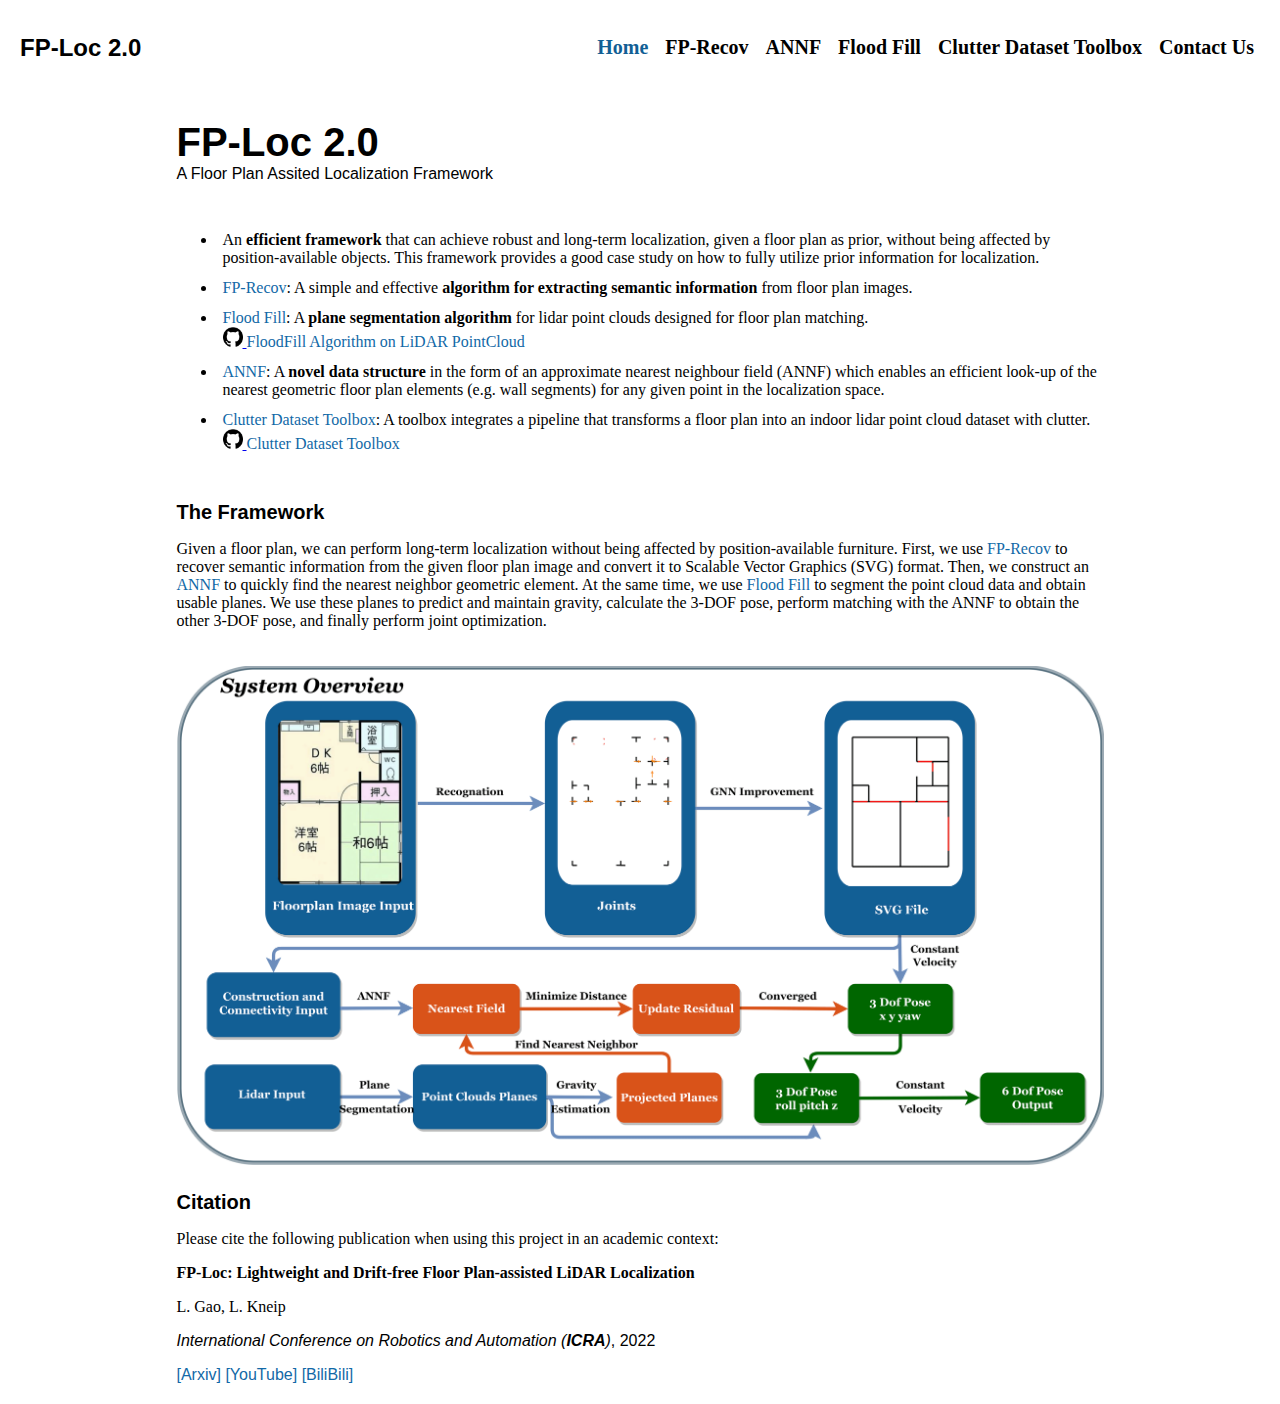
<file: index.html>
<!DOCTYPE html>
<html lang="en">
	<head>
		<meta charset="utf-8">

    <!-- 
      TODO

      Upload your Unemployable (or whatever photo you like) to the assets/images folder
      and change the name of the image below to match the uploaded one

      Change the title in the <title> tag to whatever you would like the title of your portfolio to be

      This should be the same across all pages.
     -->
    <!-- <link rel="icon" href="./assets/images/1311.png" /> -->
		<title>FP-Loc 2.0</title>
    <meta name="description" content="A Floor Plan Assisted Localization Framework">
    <meta name="viewport" content="width=device-width, initial-scale=1" />

		<link rel="stylesheet" href="./css/layout.css">
    <link rel="stylesheet" href="./css/typography.css">
    <link rel="stylesheet" href="./css/utilities.css">

		<script defer src="./js/script.js"></script>
	</head>
	<body>
    <!-- NAVBAR -->
    <div class="navbar">
      <a class="nav-title-link" href="./index.html">
        <!-- TODO - Change the "Portfolio Title" to whatever you want displayed in the top left -->
        <span class="nav-title">FP-Loc 2.0</Frame></span>
         <!-- TODO - Change the email after 'mailto:' to your email address for contact -->
        <ul id="nav">
          <li><a class="project" href="index.html">
            <span style = "font-size:20px; color:#125f95" class="button-text">Home</span>
          </a></li>
          <li><a class="project" href="FP_RECOV.html">
            <span style = "font-size:20px" class="button-text">FP-Recov</span>
          </a></li>
          <li><a class="project" href="annf.html">
            <span style = "font-size:20px" class="button-text">ANNF</span>
          </a></li>
          <li><a class="project" href="FloodFill.html">
            <span style = "font-size:20px" class="button-text">Flood Fill</span>
          </a></li>
          <li><a class="project" href="VDataset.html">
            <span style = "font-size:20px" class="button-text">Clutter Dataset Toolbox</span>
          </a></li>
          <li><a style = "font-size:20px" class="project" href="mailto:wsxerwin@gmail.com">
            <span style = "font-size:20px" class="button-text">Contact Us</span>
          </a></li>
        </ul>
      </a>
    </div>

    <!-- MAIN PAGE CONTENT -->
    <div id="main-content">

      <!-- PORTFOLIO HEADER -->
      <div id="portfolio-header">
        <div id="portfolio-header-text-container">
            <div class="header-text">
              <span class="main-title">FP-Loc 2.0</span>
              <div class="body-text">A Floor Plan Assited Localization Framework</Frame></div>
            </div>
            <!-- <a class="button" id="my-work-link">
              <span class="button-text">Check out my projects</span> 
              <image src="./assets/icons/arrow-right.svg" class="right-arrow-icon"/>
            </a> -->
        </div>
      </div>


      <!-- ABOUT SECTION -->
      <!-- 
        TODO

        - Change the subheader-text to whatever header you want
        - Add paragraphs using the <div class="body-text"></div> elements in the "about-section-content"
      -->
      <div id="about-section">
        <!-- <span class="subheader-text">My Background / About Me</span> -->
        <div class="about-section-content" style="font-family: Georgia">
          <ul>
            <li>An <strong>efficient framework</strong> that can achieve robust and long-term localization, given a floor plan as prior, without being affected by position-available objects. This framework provides a good case study on how to fully utilize prior information for localization.  </li>
            <li><a class= "link" href="./FP_RECOV.html">FP-Recov</a>: A simple and effective <strong>algorithm for  extracting semantic information</strong> from floor plan images.</li>
            <li><a class= "link" href="./FloodFill.html">Flood Fill</a>: A <strong> plane
               segmentation algorithm</strong> 
               for lidar point clouds designed for floor plan matching. <br>
               <a class="icon-link" target="_blank" href="https://github.com/ChunhBi/FloodFill_For_LiDAR">
                <image src="./assets/icons/25231.png" class="footer-icon"/>
              </a><a class= "link" href="https://github.com/ChunhBi/FloodFill_For_LiDAR">  FloodFill Algorithm on LiDAR PointCloud</a></li>
            <li><a class= "link" href="./annf.html">ANNF</a>: A <strong>novel data structure</strong> in the form of an
              approximate nearest neighbour field (ANNF) which
              enables an efficient look-up of the nearest geometric
              floor plan elements (e.g. wall segments) for any given
              point in the localization space.</li>
            <li><a class= "link" href="./VDataset.html">Clutter Dataset Toolbox</a>: A toolbox integrates a pipeline
               that transforms a floor plan into an indoor lidar point cloud dataset with clutter.<br>
               <a class="icon-link" target="_blank" href="https://github.com/Gregfujie/virtual_dataset">
                <image src="./assets/icons/25231.png" class="footer-icon"/>
              </a><a class= "link" href="https://github.com/Gregfujie/virtual_dataset">  Clutter Dataset Toolbox</a>
              </li>
          </ul>
        </div>
      </div> 

      <!-- PROJECTS / MY WORK SECTION -->
      <div id="my-work-section">
        <span class="subheader-text">The Framework</span>
        <div class="about-section-content" style="font-family: Georgia">
          <span>Given a floor plan, we can perform long-term localization without being affected by 
          position-available furniture. First, we use <a class= "link" href="./FP_RECOV.html">FP-Recov</a> to
           recover semantic information from the given floor plan image and 
           convert it to Scalable Vector Graphics (SVG) format. 
           Then, we construct an <a class= "link" href="./annf.html">ANNF</a>
            to quickly find the nearest neighbor geometric element.
             At the same time, we use <a class= "link" href="./FloodFill.html">Flood Fill</a>
              to segment the point cloud data and obtain usable planes. 
              We use these planes to predict and maintain gravity, 
              calculate the 3-DOF pose, perform matching with the ANNF 
              to obtain the other 3-DOF pose, and finally perform joint optimization.</span>
        </div>
      </div>

      <div id="portfolio-header">
        <div id="portfolio-header-image-container">
          <!-- 
            TODO

            - Change the img "src" attribute to point to the Unemployable image you uploaded (or whatever image).
            - Change the number to point to your Unemployable & replace the OpenSea link with your own
            - If you aren't using an Unemployable as your image, remove the entire "a" element
          -->
          <img src="./assets/images/frameworks.png" class="portfolio-header-image">
          <!-- <a class="no-underline" target="_blank" href="https://opensea.io/assets/0xe0be388ab81c47b0f098d2030a1c9ef190691a8a/1311">
            <span class="image-caption">Unemployables #1311</span>
          </a> -->
        </div>
      </div>
      <!-- PROJECTS / MY WORK SECTION -->
      <div id="my-work-section">
        <!-- TODO - Change the subheader-text to whatever you want the Projects section header to say -->
        <span class="subheader-text">Citation</span>
        <span style="font-family: Georgia">Please cite the following publication when using this project in an academic context:</span>
        <span style="font-family: Georgia"><strong>FP-Loc: Lightweight and Drift-free Floor Plan-assisted LiDAR Localization</strong></span>
        <span style="font-family: Georgia">L. Gao, L. Kneip</span>
        <div><i>International Conference on Robotics and Automation (<b>ICRA</b>)</i>, 2022</div>
        <span class="link"><a class= "link" href="https://arxiv.org/abs/2203.00292">[Arxiv]</a> 
          <a class= "link" href="https://www.youtube.com/watch?v=J5wq648IBi4&ab_channel=MobilePerceptionLab">[YouTube]</a>
           <a class= "link" href="https://www.bilibili.com/video/BV145411R7hg/?spm_id_from=333.999.0.0">[BiliBili]</a> 
        </span>
    </div>

    <!-- FOOTER -->
    <!-- <div id="footer"> -->
      <!-- 
        TODO - Change href to your Instagram account (can also delete entire "a" element if no Instagram) 

        This should be the same across all pages.
      -->
      <!-- <a class="icon-link" target="_blank" href="https://twitter.com/whitevans_eth">
        <image src="./assets/icons/instagram.svg" class="footer-icon"/>
      </a> -->
      <!-- 
        TODO - Change href to your Twitter account (can also delete entire "a" element if no Twitter) 
      
        This should be the same across all pages.
      -->
      <!-- <a class="icon-link" target="_blank" href="https://twitter.com/whitevans_eth">
        <image src="./assets/icons/twitter.svg" class="footer-icon"/>
      </a> -->
      <!-- 
        TODO - Change the email after "mailto" to your contact email 
      
        This should be the same across all pages.
      -->
      <!-- <a class="icon-link" href="mailto:whitevans.eth@gmail.com">
        <image src="./assets/icons/mail.svg" class="footer-icon"/>
      </a> -->
    <!-- </div> -->
<!--  -->
	</body>
</html>
</file>
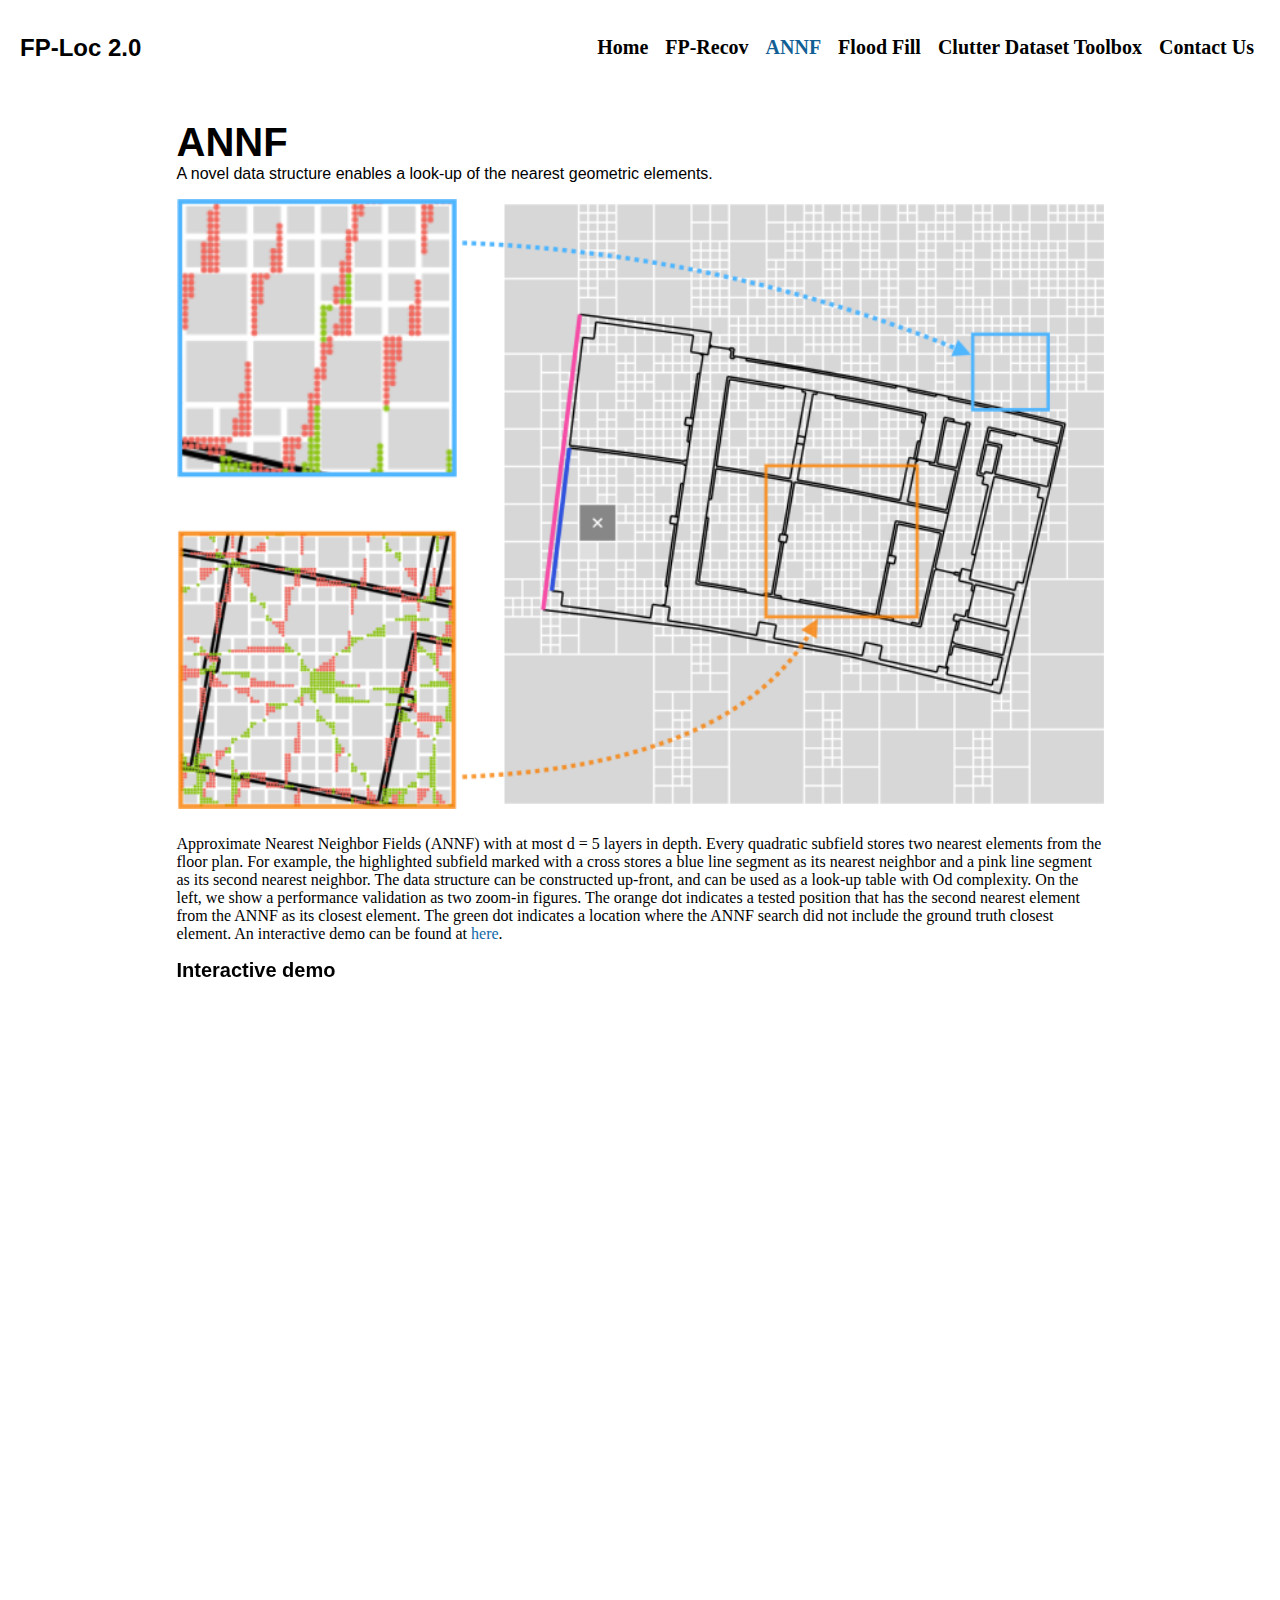
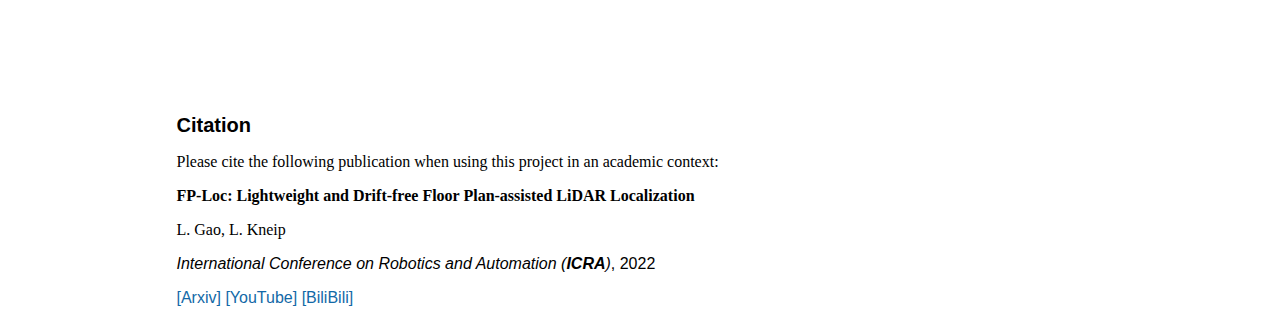
<file: annf.html>
<!DOCTYPE html>
<html lang="en">
	<head>
		<meta charset="utf-8">

    <!-- 
      TODO

      Upload your Unemployable (or whatever photo you like) to the assets/images folder
      and change the name of the image below to match the uploaded one

      Change the title in the <title> tag to whatever you would like the title of your portfolio to be

      This should be the same across all pages.
     -->
    <link rel="icon" href="./assets/images/1311.png" />
		<title>FP-Loc 2.0</title>
    <meta name="description" content="A Floor Plan Assited Localization Framework">
    <meta name="viewport" content="width=device-width, initial-scale=1" />

		<link rel="stylesheet" href="./css/layout.css">
    <link rel="stylesheet" href="./css/typography.css">
    <link rel="stylesheet" href="./css/utilities.css">

		<script defer src="./js/script.js"></script>
	</head>
	<body>
    <!-- NAVBAR -->
    <div class="navbar">
      <a class="nav-title-link" href="./index.html">
        <!-- TODO - Change the "Portfolio Title" to whatever you want displayed in the top left -->
        <span class="nav-title">FP-Loc 2.0</Frame></span>
         <!-- TODO - Change the email after 'mailto:' to your email address for contact -->
        <ul id="nav">
          <li><a class="project" href="index.html">
            <span style = "font-size:20px" class="button-text">Home</span>
          </a></li>
          <li><a class="project" href="FP_RECOV.html">
            <span style = "font-size:20px" class="button-text">FP-Recov</span>
          </a></li>
          <li><a class="project" href="annf.html">
            <span style = "font-size:20px; color:#125f95" class="button-text">ANNF</span>
          </a></li>
          <li><a class="project" href="FloodFill.html">
            <span style = "font-size:20px" class="button-text">Flood Fill</span>
          </a></li>
          <li><a class="project" href="VDataset.html">
            <span style = "font-size:20px" class="button-text">Clutter Dataset Toolbox</span>
          </a></li>
          <li><a style = "font-size:20px" class="project" href="mailto:wsxerwin@gmail.com">
            <span style = "font-size:20px" class="button-text">Contact Us</span>
          </a></li>
        </ul>
      </a>
    </div>

    <!-- MAIN PAGE CONTENT -->
    <div id="main-content">
      
      <!-- PORTFOLIO HEADER -->
      <div id="portfolio-header">
        <div id="portfolio-header-text-container">
            <div class="header-text">
              <span class="main-title">ANNF</span>
              <div class="body-text"> A novel data structure enables a look-up of the nearest geometric elements.</Frame></div>
            </div>
            <!-- <a class="button" id="my-work-link">
              <span class="button-text">Check out my projects</span> 
              <image src="./assets/icons/arrow-right.svg" class="right-arrow-icon"/>
            </a> -->
        </div>
      </div>
      <div id="portfolio-header">
        <div id="portfolio-header-image-container">
          <img src="./assets/images/ANNF.png" class="portfolio-header-image">
          <!-- <a class="no-underline" target="_blank" href="https://opensea.io/assets/0xe0be388ab81c47b0f098d2030a1c9ef190691a8a/1311">
            <span class="image-caption">Unemployables #1311</span>
          </a> -->
        </div>
      </div>

      <span id ="annf" style="font-family: Georgia">Approximate Nearest Neighbor Fields (ANNF) with at most d = 5 layers in depth. Every quadratic subfield stores
        two nearest elements from the floor plan. For example, the highlighted subfield marked with a cross stores a blue line segment as its nearest 
        neighbor and a pink line segment as its second nearest neighbor. The data structure can be constructed up-front, and can be used as a look-up table with Od complexity. 
        On the left, we show a performance validation as two zoom-in figures. The orange dot indicates a tested position that has the second nearest element 
        from the ANNF as its closest element. The green dot indicates a location where 
        the ANNF search did not include the ground truth closest element. An interactive demo can be found at <a class= "link" href="https://mpl-annf.github.io/">here</a>. 
     </span>
      <!-- ABOUT SECTION -->
      <!-- 
        TODO

        - Change the subheader-text to whatever header you want
        - Add paragraphs using the <div class="body-text"></div> elements in the "about-section-content"
      -->
      <span class="demo">Interactive demo</span>
      
      <iframe src="https://mpl-annf.github.io/" scrolling="no"   height="760"  frameborder="no" framespacing="0" allowfullscreen="true"> </iframe>

      <!-- <iframe src="http://www.baidu.com" vspace="-200" hspace="-800" scrolling="no" height="630" width="100%" frameborder="0"></iframe> -->
      <!-- PROJECTS / MY WORK SECTION -->
      <div id="my-work-section">
        <!-- TODO - Change the subheader-text to whatever you want the Projects section header to say -->
        <span class="subheader-text">Citation</span>
        <span style="font-family: Georgia">Please cite the following publication when using this project in an academic context:</span>
        <span style="font-family: Georgia"><strong>FP-Loc: Lightweight and Drift-free Floor Plan-assisted LiDAR Localization</strong></span>
        <span style="font-family: Georgia">L. Gao, L. Kneip</span>
        <div><i>International Conference on Robotics and Automation (<b>ICRA</b>)</i>, 2022</div>
        <span class="link"><a class= "link" href="https://arxiv.org/abs/2203.00292">[Arxiv]</a> 
          <a class= "link" href="https://www.youtube.com/watch?v=J5wq648IBi4&ab_channel=MobilePerceptionLab">[YouTube]</a>
           <a class= "link" href="https://www.bilibili.com/video/BV145411R7hg/?spm_id_from=333.999.0.0">[BiliBili]</a> 
        </span>
    </div>

    <!-- FOOTER -->
    <!-- <div id="footer"> -->
      <!-- 
        TODO - Change href to your Instagram account (can also delete entire "a" element if no Instagram) 

        This should be the same across all pages.
      -->
      <!-- <a class="icon-link" target="_blank" href="https://twitter.com/whitevans_eth">
        <image src="./assets/icons/instagram.svg" class="footer-icon"/>
      </a> -->
      <!-- 
        TODO - Change href to your Twitter account (can also delete entire "a" element if no Twitter) 
      
        This should be the same across all pages.
      -->
      <!-- <a class="icon-link" target="_blank" href="https://twitter.com/whitevans_eth">
        <image src="./assets/icons/twitter.svg" class="footer-icon"/>
      </a> -->
      <!-- 
        TODO - Change the email after "mailto" to your contact email 
      
        This should be the same across all pages.
      -->
      <!-- <a class="icon-link" href="mailto:whitevans.eth@gmail.com">
        <image src="./assets/icons/mail.svg" class="footer-icon"/>
      </a> -->
    <!-- </div> -->
<!--  -->
	</body>
</html>
</file>
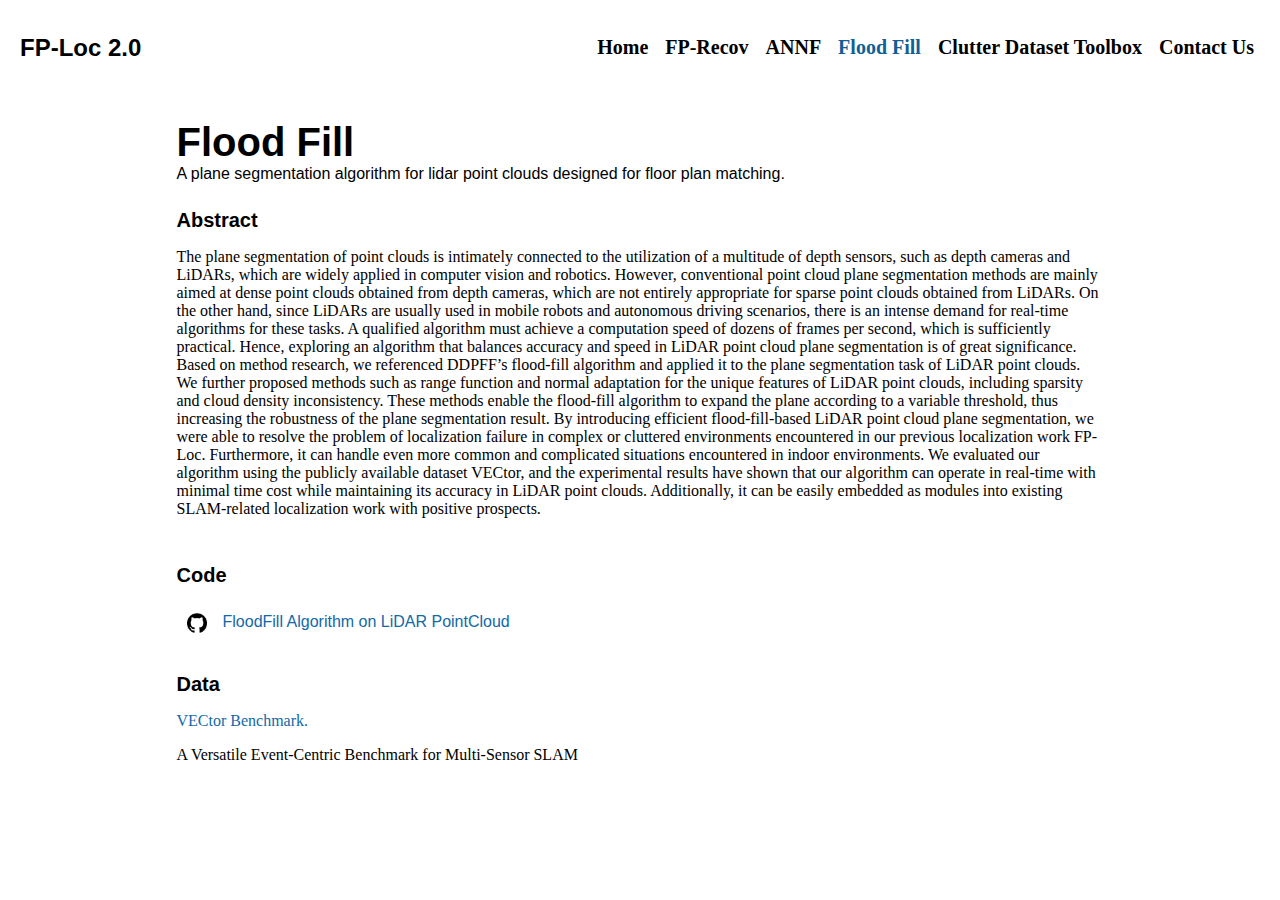
<file: FloodFill.html>
<!DOCTYPE html>
<html lang="en">
	<head>
		<meta charset="utf-8">

    <!-- 
      TODO

      Upload your Unemployable (or whatever photo you like) to the assets/images folder
      and change the name of the image below to match the uploaded one

      Change the title in the <title> tag to whatever you would like the title of your portfolio to be

      This should be the same across all pages.
     -->
    <link rel="icon" href="./assets/images/1311.png" />
		<title>FP-Loc 2.0</title>
    <meta name="description" content="A Floor Plan Assited Localization Framework">
    <meta name="viewport" content="width=device-width, initial-scale=1" />

		<link rel="stylesheet" href="./css/layout.css">
    <link rel="stylesheet" href="./css/typography.css">
    <link rel="stylesheet" href="./css/utilities.css">

		<script defer src="./js/script.js"></script>
	</head>
	<body>
    <!-- NAVBAR -->
    <div class="navbar">
      <a class="nav-title-link" href="./index.html">
        <!-- TODO - Change the "Portfolio Title" to whatever you want displayed in the top left -->
        <span class="nav-title">FP-Loc 2.0</Frame></span>
         <!-- TODO - Change the email after 'mailto:' to your email address for contact -->
        <ul id="nav">
          <li><a class="project" href="index.html">
            <span style = "font-size:20px" class="button-text">Home</span>
          </a></li>
          <li><a class="project" href="FP_RECOV.html">
            <span style = "font-size:20px" class="button-text">FP-Recov</span>
          </a></li>
          <li><a class="project" href="annf.html">
            <span style = "font-size:20px" class="button-text">ANNF</span>
          </a></li>
          <li><a class="project" href="FloodFill.html">
            <span style = "font-size:20px; color:#125f95" class="button-text">Flood Fill</span>
          </a></li>
          <li><a class="project" href="VDataset.html">
            <span style = "font-size:20px" class="button-text">Clutter Dataset Toolbox</span>
          </a></li>
          <li><a style = "font-size:20px" class="project" href="mailto:wsxerwin@gmail.com">
            <span style = "font-size:20px" class="button-text">Contact Us</span>
          </a></li>
        </ul>
      </a>
    </div>

    <!-- MAIN PAGE CONTENT -->
    <div id="main-content">
      
      <!-- PORTFOLIO HEADER -->
      <div id="portfolio-header">
        <div id="portfolio-header-text-container">
            <div class="header-text">
              <span class="main-title">Flood Fill</span>
              <div class="body-text"> A plane segmentation algorithm for lidar point clouds designed for floor plan matching.</Frame></div>
            </div>
            <!-- <a class="button" id="my-work-link">
              <span class="button-text">Check out my projects</span> 
              <image src="./assets/icons/arrow-right.svg" class="right-arrow-icon"/>
            </a> -->
        </div>
      </div>
      


      <!-- PROJECTS / MY WORK SECTION -->
      <div id="my-work-section">
        <span class="subheader-text">Abstract</span>
        <div class="about-section-content" style="font-family: Georgia">
          <span>The plane segmentation of point clouds is intimately connected to the utilization of a
            multitude of depth sensors, such as depth cameras and LiDARs, which are widely applied
            in computer vision and robotics. However, conventional point cloud plane segmentation
            methods are mainly aimed at dense point clouds obtained from depth cameras, which are
            not entirely appropriate for sparse point clouds obtained from LiDARs. On the other
            hand, since LiDARs are usually used in mobile robots and autonomous driving scenarios,
            there is an intense demand for real-time algorithms for these tasks. A qualified algorithm
            must achieve a computation speed of dozens of frames per second, which is sufficiently
            practical. Hence, exploring an algorithm that balances accuracy and speed in LiDAR
            point cloud plane segmentation is of great significance. Based on method research, we
            referenced DDPFF’s flood-fill algorithm and applied it to the plane segmentation task
            of LiDAR point clouds. We further proposed methods such as range function and normal
            adaptation for the unique features of LiDAR point clouds, including sparsity and cloud
            density inconsistency. These methods enable the flood-fill algorithm to expand the plane
            according to a variable threshold, thus increasing the robustness of the plane segmentation
            result. By introducing efficient flood-fill-based LiDAR point cloud plane segmentation,
            we were able to resolve the problem of localization failure in complex or cluttered environments encountered in our previous localization work FP-Loc. Furthermore, it can
            handle even more common and complicated situations encountered in indoor environments. We evaluated our algorithm using the publicly available dataset VECtor, and
            the experimental results have shown that our algorithm can operate in real-time with minimal time cost while maintaining its accuracy in LiDAR point clouds. Additionally, it
            can be easily embedded as modules into existing SLAM-related localization work with
            positive prospects.
        </div>
      </div>

      <!-- PROJECTS / MY WORK SECTION -->
      <div id="my-work-section">
        <!-- TODO - Change the subheader-text to whatever you want the Projects section header to say -->
        <span class="subheader-text">Code</span>
        <div id="footer">
          <!-- 
            TODO - Change href to your Instagram account (can also delete entire "a" element if no Instagram) 
    
            This should be the same across all pages.
          -->
          <a class="icon-link" target="_blank" href="https://github.com/ChunhBi/FloodFill_For_LiDAR">
            <image src="./assets/icons/25231.png" class="footer-icon"/>
          </a><a class= "link" href="https://github.com/ChunhBi/FloodFill_For_LiDAR">FloodFill Algorithm on LiDAR PointCloud</a>
        </div>
  
    </div>
      <div id="my-work-section">
        <!-- TODO - Change the subheader-text to whatever you want the Projects section header to say -->
        <span class="subheader-text">Data</span>
        <span style="font-family: Georgia"><a class= "link" href="https://star-datasets.github.io/vector/">VECtor Benchmark.</a> </span> 
        <span style="font-family: Georgia">  A Versatile Event-Centric Benchmark for Multi-Sensor SLAM </span>
    </div>
  


    <!-- FOOTER -->
    
<!--  -->
	</body>
</html>
</file>
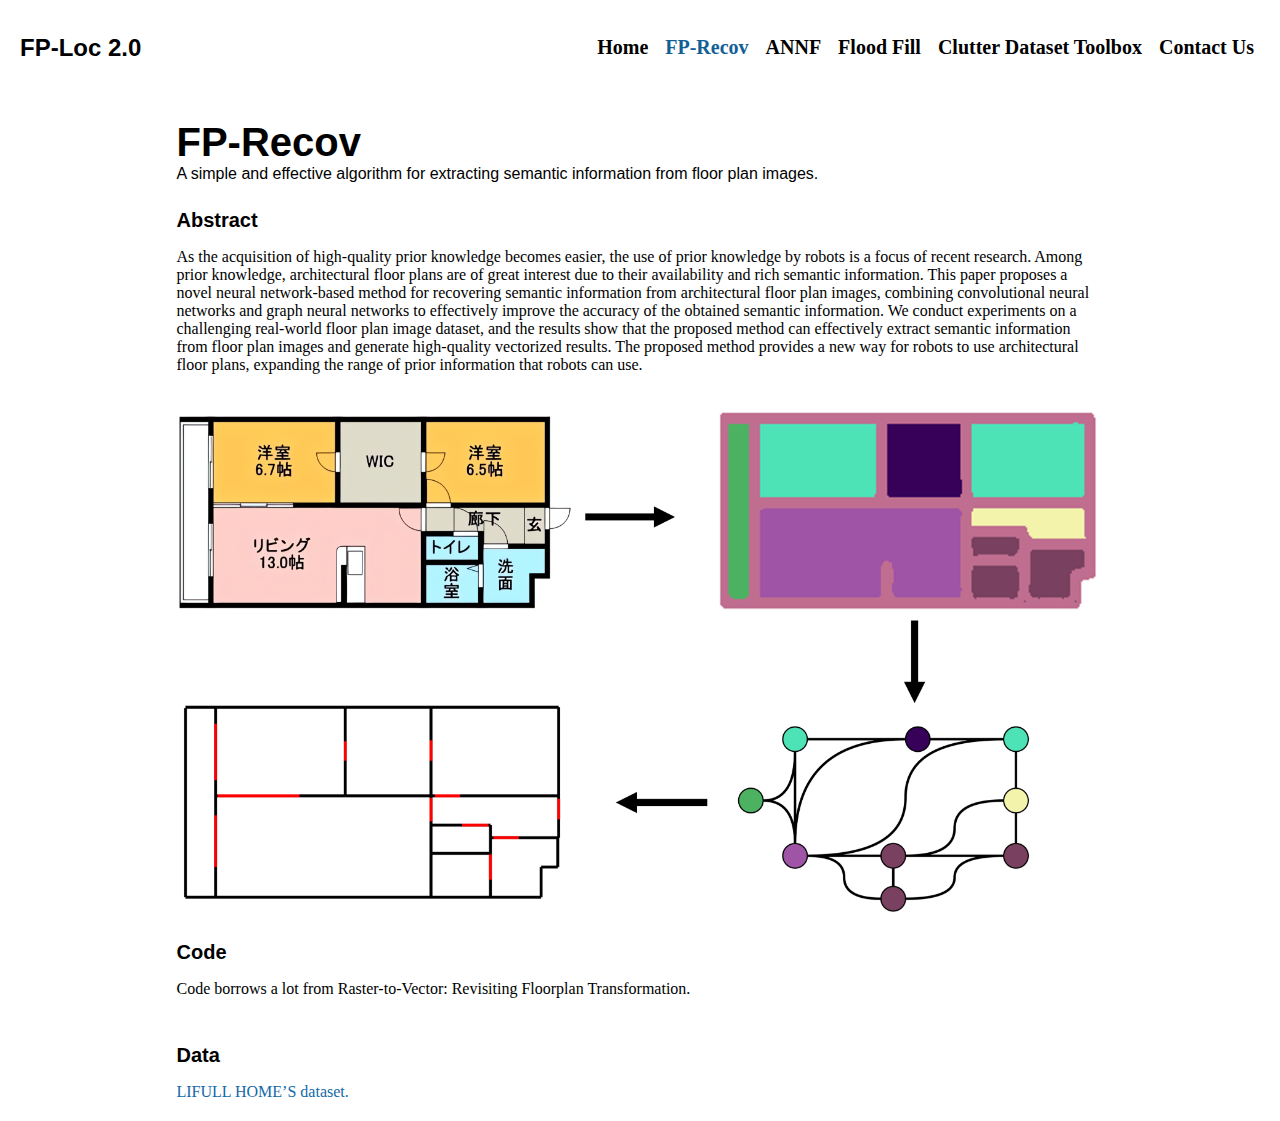
<file: FP_RECOV.html>
<!DOCTYPE html>
<html lang="en">
	<head>
		<meta charset="utf-8">

    <!-- 
      TODO

      Upload your Unemployable (or whatever photo you like) to the assets/images folder
      and change the name of the image below to match the uploaded one

      Change the title in the <title> tag to whatever you would like the title of your portfolio to be

      This should be the same across all pages.
     -->
    <link rel="icon" href="./assets/images/1311.png" />
		<title>FP-Loc 2.0</title>
    <meta name="description" content="A Floor Plan Assited Localization Framework">
    <meta name="viewport" content="width=device-width, initial-scale=1" />

		<link rel="stylesheet" href="./css/layout.css">
    <link rel="stylesheet" href="./css/typography.css">
    <link rel="stylesheet" href="./css/utilities.css">

		<script defer src="./js/script.js"></script>
	</head>
	<body>
    <!-- NAVBAR -->
    <div class="navbar">
      <a class="nav-title-link" href="./index.html">
        <!-- TODO - Change the "Portfolio Title" to whatever you want displayed in the top left -->
        <span class="nav-title">FP-Loc 2.0</Frame></span>
         <!-- TODO - Change the email after 'mailto:' to your email address for contact -->
        <ul id="nav">
          <li><a class="project" href="index.html">
            <span style = "font-size:20px" class="button-text">Home</span>
          </a></li>
          <li><a class="project" href="FP_RECOV.html">
            <span style = "font-size:20px; color:#125f95" class="button-text">FP-Recov</span>
          </a></li>
          <li><a class="project" href="annf.html">
            <span style = "font-size:20px" class="button-text">ANNF</span>
          </a></li>
          <li><a class="project" href="FloodFill.html">
            <span style = "font-size:20px" class="button-text">Flood Fill</span>
          </a></li>
          <li><a class="project" href="VDataset.html">
            <span style = "font-size:20px" class="button-text">Clutter Dataset Toolbox</span>
          </a></li>
          <li><a style = "font-size:20px" class="project" href="mailto:wsxerwin@gmail.com">
            <span style = "font-size:20px" class="button-text">Contact Us</span>
          </a></li>
        </ul>
      </a>
    </div>

    <!-- MAIN PAGE CONTENT -->
    <div id="main-content">

      <!-- PORTFOLIO HEADER -->
      <div id="portfolio-header">
        <div id="portfolio-header-text-container">
            <div class="header-text">
              <span class="main-title">FP-Recov</span>
              <div class="body-text"> A simple and effective algorithm for  extracting semantic information from floor plan images.</Frame></div>
            </div>
            <!-- <a class="button" id="my-work-link">
              <span class="button-text">Check out my projects</span> 
              <image src="./assets/icons/arrow-right.svg" class="right-arrow-icon"/>
            </a> -->
        </div>
      </div>
      <!-- ABOUT SECTION -->
      <!-- 
        TODO

        - Change the subheader-text to whatever header you want
        - Add paragraphs using the <div class="body-text"></div> elements in the "about-section-content"
      -->
      

      <!-- PROJECTS / MY WORK SECTION -->
      <div id="my-work-section">
        <span class="subheader-text">Abstract</span>
        <div class="about-section-content" style="font-family: Georgia">
          <span>As the acquisition of high-quality prior knowledge becomes easier, the use of prior
            knowledge by robots is a focus of recent research. Among prior knowledge, architectural
            floor plans are of great interest due to their availability and rich semantic information.
            This paper proposes a novel neural network-based method for recovering semantic information from architectural floor plan images, combining convolutional neural networks
            and graph neural networks to effectively improve the accuracy of the obtained semantic information. We conduct experiments on a challenging real-world floor plan image
            dataset, and the results show that the proposed method can effectively extract semantic
            information from floor plan images and generate high-quality vectorized results. The proposed method provides a new way for robots to use architectural floor plans, expanding
            the range of prior information that robots can use.
        </div>
      </div>

      <div id="portfolio-header">
        <div id="portfolio-header-image-container">
          <!-- 
            TODO

            - Change the img "src" attribute to point to the Unemployable image you uploaded (or whatever image).
            - Change the number to point to your Unemployable & replace the OpenSea link with your own
            - If you aren't using an Unemployable as your image, remove the entire "a" element
          -->
          <img src="./assets/images/rec.png" class="portfolio-header-image">
          <!-- <a class="no-underline" target="_blank" href="https://opensea.io/assets/0xe0be388ab81c47b0f098d2030a1c9ef190691a8a/1311">
            <span class="image-caption">Unemployables #1311</span>
          </a> -->
        </div>
      </div>

      <!-- PROJECTS / MY WORK SECTION -->
      <div id="my-work-section">
        <!-- TODO - Change the subheader-text to whatever you want the Projects section header to say -->
        <span class="subheader-text">Code</span>
        <span style="font-family: Georgia">Code borrows a lot from Raster-to-Vector: Revisiting Floorplan Transformation</a>.</span>
    </div>
    <div id="my-work-section">
      <!-- TODO - Change the subheader-text to whatever you want the Projects section header to say -->
      <span class="subheader-text">Data</span>
      <span style="font-family: Georgia"><a class= "link" href="https://www.nii.ac.jp/dsc/idr/en/lifull/">LIFULL HOME’S dataset.</a> </span>
  </div>

	</body>
</html>
</file>
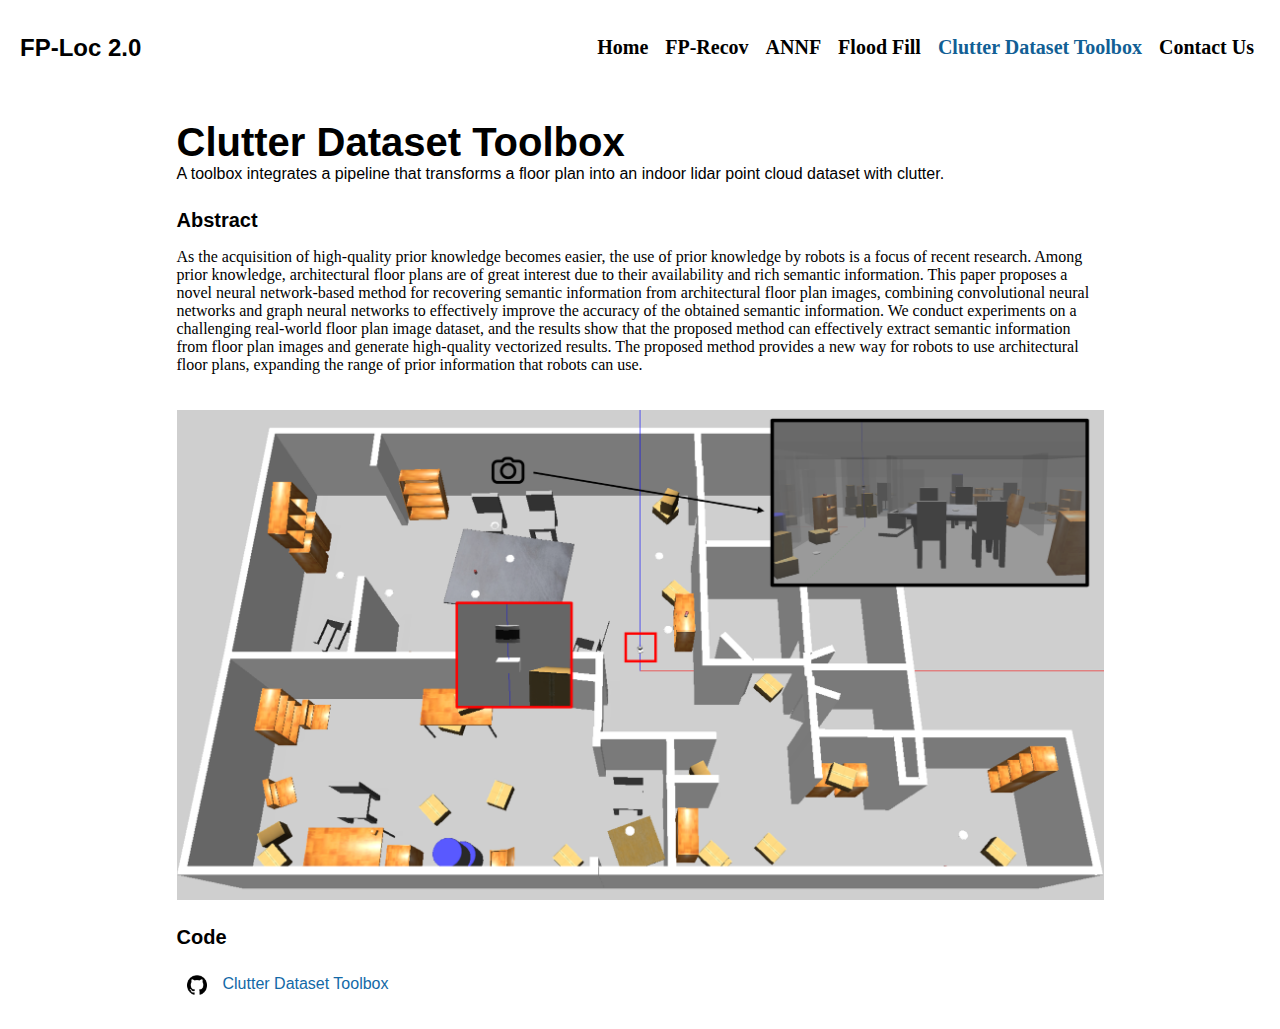
<file: VDataset.html>
<!DOCTYPE html>
<html lang="en">
	<head>
		<meta charset="utf-8">

    <!-- 
      TODO

      Upload your Unemployable (or whatever photo you like) to the assets/images folder
      and change the name of the image below to match the uploaded one

      Change the title in the <title> tag to whatever you would like the title of your portfolio to be

      This should be the same across all pages.
     -->
    <link rel="icon" href="./assets/images/1311.png" />
		<title>FP-Loc 2.0</title>
    <meta name="description" content="A Floor Plan Assited Localization Framework">
    <meta name="viewport" content="width=device-width, initial-scale=1" />

		<link rel="stylesheet" href="./css/layout.css">
    <link rel="stylesheet" href="./css/typography.css">
    <link rel="stylesheet" href="./css/utilities.css">

		<script defer src="./js/script.js"></script>
	</head>
	<body>
    <!-- NAVBAR -->
    <div class="navbar">
      <a class="nav-title-link" href="./index.html">
        <!-- TODO - Change the "Portfolio Title" to whatever you want displayed in the top left -->
        <span class="nav-title">FP-Loc 2.0</Frame></span>
         <!-- TODO - Change the email after 'mailto:' to your email address for contact -->
        <ul id="nav">
          <li><a class="project" href="index.html">
            <span style = "font-size:20px" class="button-text">Home</span>
          </a></li>
          <li><a class="project" href="FP_RECOV.html">
            <span style = "font-size:20px" class="button-text">FP-Recov</span>
          </a></li>
          <li><a class="project" href="annf.html">
            <span style = "font-size:20px" class="button-text">ANNF</span>
          </a></li>
          <li><a class="project" href="FloodFill.html">
            <span style = "font-size:20px" class="button-text">Flood Fill</span>
          </a></li>
          <li><a class="project" href="VDataset.html">
            <span style = "font-size:20px; color:#125f95" class="button-text">Clutter Dataset Toolbox</span>
          </a></li>
          <li><a style = "font-size:20px" class="project" href="mailto:wsxerwin@gmail.com">
            <span style = "font-size:20px" class="button-text">Contact Us</span>
          </a></li>
        </ul>
      </a>
    </div>

    <!-- MAIN PAGE CONTENT -->
    <div id="main-content">

      <!-- PORTFOLIO HEADER -->
      <div id="portfolio-header">
        <div id="portfolio-header-text-container">
            <div class="header-text">
              <span class="main-title">Clutter Dataset Toolbox</span>
              <div class="body-text"> A toolbox integrates a pipeline
                that transforms a floor plan into an indoor lidar point cloud dataset with clutter.</Frame></div>
            </div>
            <!-- <a class="button" id="my-work-link">
              <span class="button-text">Check out my projects</span> 
              <image src="./assets/icons/arrow-right.svg" class="right-arrow-icon"/>
            </a> -->
        </div>
      </div>


      <!-- ABOUT SECTION -->
      <!-- 
        TODO

        - Change the subheader-text to whatever header you want
        - Add paragraphs using the <div class="body-text"></div> elements in the "about-section-content"
      -->
      

      <!-- PROJECTS / MY WORK SECTION -->
      <div id="my-work-section">
        <span class="subheader-text">Abstract</span>
        <div class="about-section-content" style="font-family: Georgia">
          <span>As the acquisition of high-quality prior knowledge becomes easier, the use of prior
            knowledge by robots is a focus of recent research. Among prior knowledge, architectural
            floor plans are of great interest due to their availability and rich semantic information.
            This paper proposes a novel neural network-based method for recovering semantic information from architectural floor plan images, combining convolutional neural networks
            and graph neural networks to effectively improve the accuracy of the obtained semantic information. We conduct experiments on a challenging real-world floor plan image
            dataset, and the results show that the proposed method can effectively extract semantic
            information from floor plan images and generate high-quality vectorized results. The proposed method provides a new way for robots to use architectural floor plans, expanding
            the range of prior information that robots can use.
        </div>
      </div>

      <div id="portfolio-header">
        <div id="portfolio-header-image-container">
          <!-- 
            TODO

            - Change the img "src" attribute to point to the Unemployable image you uploaded (or whatever image).
            - Change the number to point to your Unemployable & replace the OpenSea link with your own
            - If you aren't using an Unemployable as your image, remove the entire "a" element
          -->
          <img src="./assets/images/fj.png" class="portfolio-header-image">
          <!-- <a class="no-underline" target="_blank" href="https://opensea.io/assets/0xe0be388ab81c47b0f098d2030a1c9ef190691a8a/1311">
            <span class="image-caption">Unemployables #1311</span>
          </a> -->
        </div>
      </div>

      <!-- PROJECTS / MY WORK SECTION -->
      <div id="my-work-section">
        <!-- TODO - Change the subheader-text to whatever you want the Projects section header to say -->
        <span class="subheader-text">Code</span>
        <div id="footer">
          <!-- 
            TODO - Change href to your Instagram account (can also delete entire "a" element if no Instagram) 
    
            This should be the same across all pages.
          -->
          <a class="icon-link" target="_blank" href="https://github.com/Gregfujie/virtual_dataset">
            <image src="./assets/icons/25231.png" class="footer-icon"/>
          </a><a class= "link" href="https://github.com/Gregfujie/virtual_dataset">  Clutter Dataset Toolbox</a>
        </div>
  

	</body>
</html>
</file>
<file: css/layout.css>
* {
  box-sizing: border-box;
}

html {
  text-size-adjust: none;
  -webkit-text-size-adjust: none;
  -moz-text-size-adjust: none;
  -ms-text-size-adjust: none;
}

body {
  margin: 0;
  -webkit-font-smoothing: antialiased;
  overflow-y: scroll;
  -moz-osx-font-smoothing: grayscale;
}




/* Main Page Layout */

#main-content {
  margin: auto auto;
  display: flex;
  flex-direction: column;
  gap: 96px;
  max-width: 927px;
  min-width: 927px;
  padding-top: 140px;
}

#annf{
  margin: -70px 0px 0px 0px;
}


/* Portfolio Header */

#portfolio-header {
  display: flex;
  gap: 20px;
  align-items: left;
}

#portfolio-header-image-container {
  display: flex;
  flex-direction: column;
  gap: 10px;
  margin: -80px 0px 0px 0px;
}

.portfolio-header-image {
  width: 100%;
  height: auto;
}

#portfolio-header-text-container {
  display: flex;
  flex-direction: column;
  gap: 34px;
  flex-basis: 50%;
  margin: -20px 0px 0px 0px;
}




/* About Section */

#about-section {
  display: flex;
  flex-direction: column;
  gap: 16px;
  margin: -70px 0px 0px 0px;
}
li{

  padding:6px
  
  }
.about-section-content {
  display: flex;
  flex-direction: column;
  gap: 34px;
}




/* Project Section */

#my-work-section {
  display: flex;
  flex-direction: column;
  gap: 16px;
  margin: -70px 0px 20px 0px;
}

.projects-container {
  display: flex;
  gap: 34px 16px;
  flex-wrap: wrap;
}

    /* Project Cards */

    .project-card {
      max-width: calc((100% - 32px) / 3);
      display: flex;
      flex-direction: column;
      gap: 34px;
    }

    .project-card-text-container {
      flex-direction: column;
      display: flex;
      gap: 16px
    }

    .project-image {
      width: 100%;
      height: 200px;
      object-fit: cover;
      object-position: center;
    }




/* Project Pages */

#project-header {
  display: flex;
  flex-direction: column;
  gap: 16px;
}

.project-header-image {
  width: 100%;
  height: auto;
}

#project-details {
  display: flex;
  flex-direction: column;
  gap: 16px;
}

.project-details-content {
  display: flex;
  flex-direction: column;
  gap: 34px;
}

    /* Project Gallery */

    #project-gallery {
      display: flex;
      flex-direction: column;
      gap: 16px;
    }

    .project-gallery-content {
      display: flex;
      flex-wrap: wrap;
      gap: 34px 16px;
    }

    .gallery-image-container {
      width: 100%;
      display: flex;
      flex-direction: column;
      gap: 10px;
    }

    .gallery-image-container.half-width {
      width: calc((100% - 16px) / 2);
    }

    .gallery-image {
      width: 100%;
      height: auto;
    }


/* Extra Extra large devices (large laptops and desktops, 1200px and below) */
/* @media only screen and (max-width: 1600px) {
  #main-content {
    margin: 225px 275px;
  }
}

/* Extra large devices (large laptops and desktops, 1200px and below) */
/* @media only screen and (max-width: 1200px) {
  #main-content {
    margin: 225px 175px;
  }
}

/* Large devices (laptops/desktops, 1000px and below) */
/* @media only screen and (max-width: 1000px) {
  #main-content {
    margin: 225px 75px;
  }
}   */
/* Small devices (portrait tablets and large phones, 800px and below) */
/* @media only screen and (max-width: 800px) {
  #main-content {
    margin: 150px 50px;
  } */

  #portfolio-header {
    flex-direction: column;
  }

  .project-card {
    max-width: calc((100% - 16px) / 2);
  }

/* Small devices (portrait tablets and large phones, 600px and below) */
/* @media only screen and (max-width: 600px) {
  #main-content {
    margin: 125px 20px;
  } */

  .project-card {
    max-width: 100%;
  }
</file>
<file: css/typography.css>
body {
  font-family: "Helvetica Neue", Helvetica, Arial, sans-serif;
}

.nav-title {
  font-weight: 700;
  font-size: 24px;
}

.button-text {
  font-size: 14px;
  font-weight: 700;
}

.image-caption {
  font-size: 14px;
  font-weight: 500;
}

.main-title {
  font-size: 40px;
  font-weight: 700;
  text-decoration:none;
}

.subheader-text {
  font-size: 20px;
  font-weight: 700;
}

.body-text {
  font-size: 16px;
  font-weight: 500;
}

.project-card-text {
  overflow: hidden;
  text-overflow: ellipsis;
  display: -webkit-box;
  -webkit-line-clamp: 4;
  -webkit-box-orient: vertical;
}

.project-title {
  overflow: hidden;
  text-overflow: ellipsis;
  display: -webkit-box;
  -webkit-line-clamp: 1;
  -webkit-box-orient: vertical;
}
</file>
<file: css/utilities.css>
/* Icons */

.right-arrow-icon {
  width: 16px;
  height: 16px;
  margin-top: 1px;
}

.footer-icon {
  width: 20px;
  height: 20px;
}

a.icon-link {
  transition: transform 200ms ease-in-out;
  margin: 0px 0px 0px 0px;
}

a.icon-link:hover {
  cursor: pointer;
  stroke-width: 5;
  margin: 0;
  transform: rotate(15deg);
}
iframe{
  margin: -130px 0px -20px 0px;
}
span.demo{
  margin: -80px 0px 0px 0px;
  font-size: 20px;
  font-weight: 700;
  z-index:999
}
/* Navbar Styling */

.navbar {
  width: 100%;
  padding: 30px 50px;
  display: flex;
  justify-content: space-between;
  align-items: center;
  position: fixed;
  top: 0;
  left: 0;
  min-width: 827px;
}

.nav-title-link {
  color: black;
  text-decoration: none;
}

.nav-title-link:hover {
  text-decoration:none;
}

/* Small devices (portrait tablets and large phones, 800px and below) */
@media only screen and (min-width: 100px) {
  .navbar {
    padding: 20px 20px;
    background-color: white
  }
}


/* Button Styling */
#nav li {
  display: inline;     
}         
  
a.project{
  color: black;   
  font-family:" Georgia";
  font-size: 20px;
  text-decoration:none;
}

a.button {
  padding: 8px 16px;
  border: 3px solid #141414;
  border-radius: 50px;
  color: black;
  text-decoration: none;
  width: fit-content;
  display: flex;
}

a.button:hover {
  text-decoration: underline;
  text-decoration-thickness: 2px;
  cursor: pointer;
}

span.link {
  color:#1269a7;
  text-decoration: none;
  cursor: pointer;
  white-space: nowrap;
}

a.link:link {
  color:#1269a7;
  text-decoration: none;
  cursor: pointer;
  white-space: nowrap;
}

/* Footer Styling */

#footer {
  width: 100%;
  display: flex;
  padding: 30px 50px;
  justify-content: left;
  align-items: left;
  gap: 16px;
  margin: -20px 0px -40px -40px;
}

/* Link Styling */
a.no-underline {
  text-decoration: none;
  color: black
}

a.no-underline:hover {
  text-decoration: underline;
  cursor: pointer;
}
</file>
